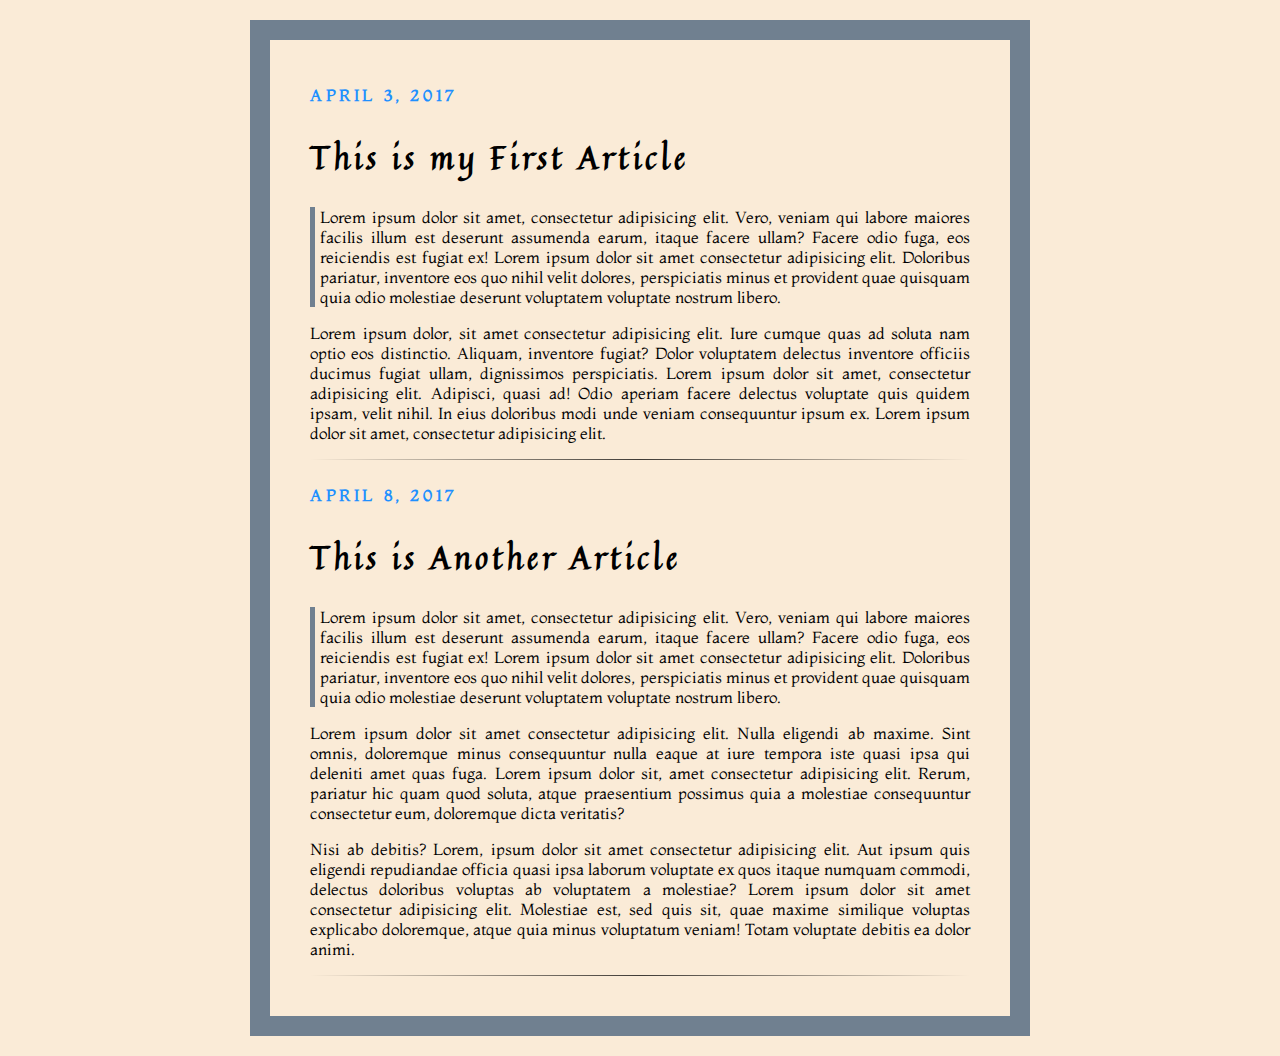
<file: Index.html>
<!DOCTYPE html>
<html lang="en">

<head>
    <meta charset="UTF-8">
    <meta name="viewport" content="width=device-width, initial-scale=1.0">
    <meta http-equiv="X-UA-Compatible" content="ie=edge">
    <link href="https://fonts.googleapis.com/css?family=Montaga|Quintessential" rel="stylesheet">
    <link rel="stylesheet" href="style.css">
    <title>Blog</title>
</head>

<body>

    <div class="post">

        <div class="date">April 3, 2017</div>

        <h2>This is my First Article</h2>
        <p class="quote">Lorem ipsum dolor sit amet, consectetur adipisicing elit. Vero, veniam qui labore maiores facilis illum est deserunt assumenda earum, itaque facere ullam? Facere odio fuga, eos reiciendis est fugiat ex! Lorem ipsum dolor sit amet consectetur adipisicing
            elit. Doloribus pariatur, inventore eos quo nihil velit dolores, perspiciatis minus et provident quae quisquam quia odio molestiae deserunt voluptatem voluptate nostrum libero.
        </p>


        <p>Lorem ipsum dolor, sit amet consectetur adipisicing elit. Iure cumque quas ad soluta nam optio eos distinctio. Aliquam, inventore fugiat? Dolor voluptatem delectus inventore officiis ducimus fugiat ullam, dignissimos perspiciatis. Lorem ipsum
            dolor sit amet, consectetur adipisicing elit. Adipisci, quasi ad! Odio aperiam facere delectus voluptate quis quidem ipsam, velit nihil. In eius doloribus modi unde veniam consequuntur ipsum ex. Lorem ipsum dolor sit amet, consectetur adipisicing
            elit.
        </p>

        <hr>

        <div class="date">April 8, 2017</div>

        <h2>This is Another Article</h2>
        <p class="quote">
            Lorem ipsum dolor sit amet, consectetur adipisicing elit. Vero, veniam qui labore maiores facilis illum est deserunt assumenda earum, itaque facere ullam? Facere odio fuga, eos reiciendis est fugiat ex! Lorem ipsum dolor sit amet consectetur adipisicing
            elit. Doloribus pariatur, inventore eos quo nihil velit dolores, perspiciatis minus et provident quae quisquam quia odio molestiae deserunt voluptatem voluptate nostrum libero.
        </p>

        <p>Lorem ipsum dolor sit amet consectetur adipisicing elit. Nulla eligendi ab maxime. Sint omnis, doloremque minus consequuntur nulla eaque at iure tempora iste quasi ipsa qui deleniti amet quas fuga. Lorem ipsum dolor sit, amet consectetur adipisicing
            elit. Rerum, pariatur hic quam quod soluta, atque praesentium possimus quia a molestiae consequuntur consectetur eum, doloremque dicta veritatis? </p>
        <p>Nisi ab debitis? Lorem, ipsum dolor sit amet consectetur adipisicing elit. Aut ipsum quis eligendi repudiandae officia quasi ipsa laborum voluptate ex quos itaque numquam commodi, delectus doloribus voluptas ab voluptatem a molestiae? Lorem ipsum
            dolor sit amet consectetur adipisicing elit. Molestiae est, sed quis sit, quae maxime similique voluptas explicabo doloremque, atque quia minus voluptatum veniam! Totam voluptate debitis ea dolor animi.
        </p>

        <hr>

    </div>

</body>

</html>
</file>
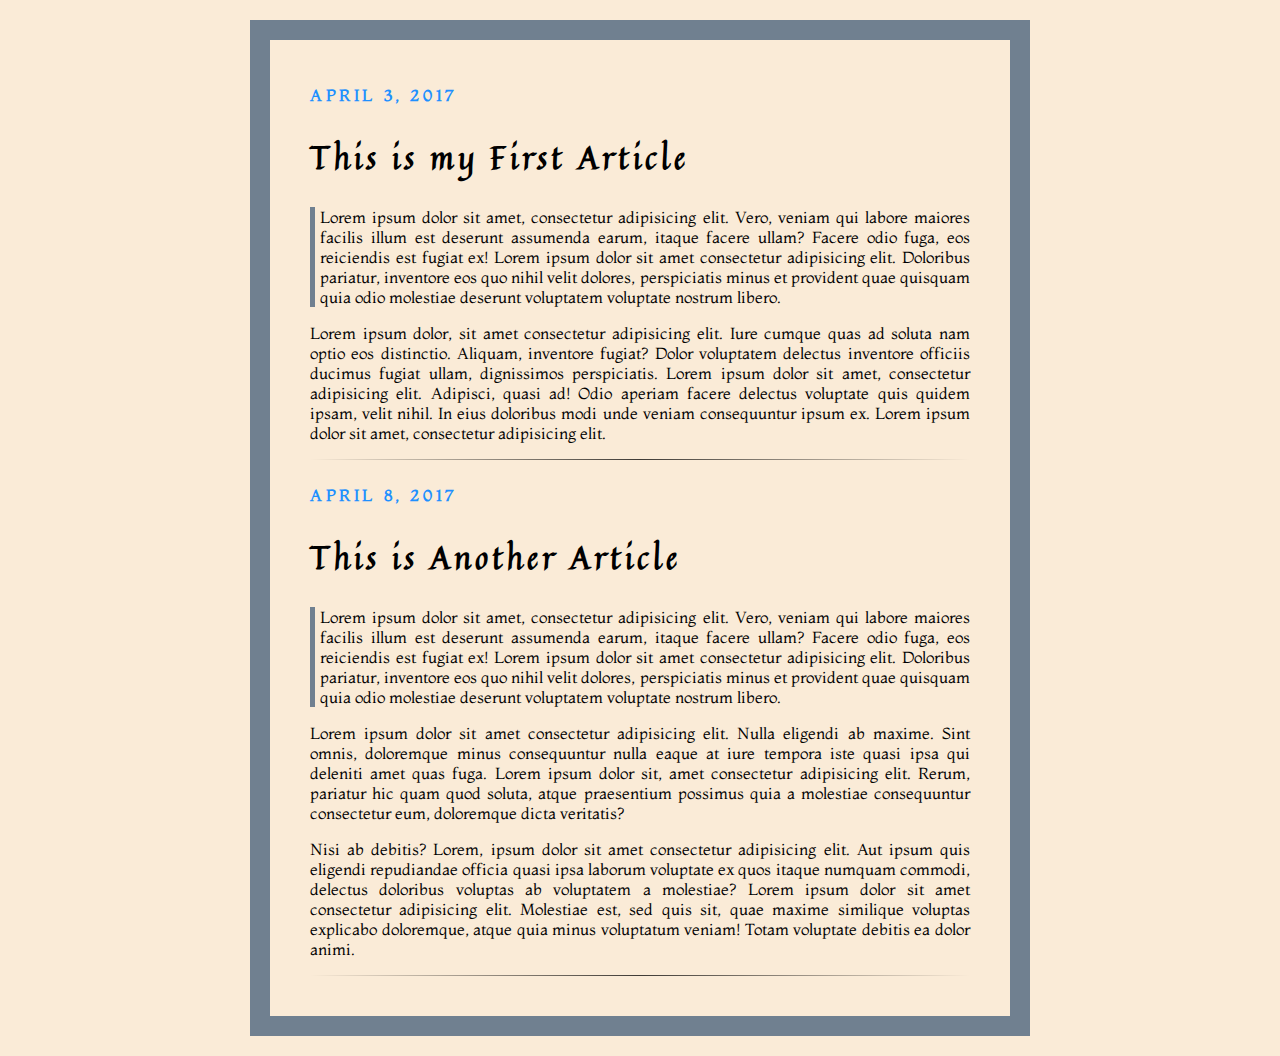
<file: Blog.html>
<!DOCTYPE html>
<html lang="en">

<head>
    <meta charset="UTF-8">
    <meta name="viewport" content="width=device-width, initial-scale=1.0">
    <meta http-equiv="X-UA-Compatible" content="ie=edge">
    <link href="https://fonts.googleapis.com/css?family=Montaga|Quintessential" rel="stylesheet">
    <link rel="stylesheet" href="stylee.css">
    <title>Blog</title>
</head>

<body>

    <div class="post">

        <div class="date">April 3, 2017</div>

        <h2>This is my First Article</h2>
        <p class="quote">Lorem ipsum dolor sit amet, consectetur adipisicing elit. Vero, veniam qui labore maiores facilis illum est deserunt assumenda earum, itaque facere ullam? Facere odio fuga, eos reiciendis est fugiat ex! Lorem ipsum dolor sit amet consectetur adipisicing
            elit. Doloribus pariatur, inventore eos quo nihil velit dolores, perspiciatis minus et provident quae quisquam quia odio molestiae deserunt voluptatem voluptate nostrum libero.
        </p>


        <p>Lorem ipsum dolor, sit amet consectetur adipisicing elit. Iure cumque quas ad soluta nam optio eos distinctio. Aliquam, inventore fugiat? Dolor voluptatem delectus inventore officiis ducimus fugiat ullam, dignissimos perspiciatis. Lorem ipsum
            dolor sit amet, consectetur adipisicing elit. Adipisci, quasi ad! Odio aperiam facere delectus voluptate quis quidem ipsam, velit nihil. In eius doloribus modi unde veniam consequuntur ipsum ex. Lorem ipsum dolor sit amet, consectetur adipisicing
            elit.
        </p>

        <hr>

        <div class="date">April 8, 2017</div>

        <h2>This is Another Article</h2>
        <p class="quote">
            Lorem ipsum dolor sit amet, consectetur adipisicing elit. Vero, veniam qui labore maiores facilis illum est deserunt assumenda earum, itaque facere ullam? Facere odio fuga, eos reiciendis est fugiat ex! Lorem ipsum dolor sit amet consectetur adipisicing
            elit. Doloribus pariatur, inventore eos quo nihil velit dolores, perspiciatis minus et provident quae quisquam quia odio molestiae deserunt voluptatem voluptate nostrum libero.
        </p>

        <p>Lorem ipsum dolor sit amet consectetur adipisicing elit. Nulla eligendi ab maxime. Sint omnis, doloremque minus consequuntur nulla eaque at iure tempora iste quasi ipsa qui deleniti amet quas fuga. Lorem ipsum dolor sit, amet consectetur adipisicing
            elit. Rerum, pariatur hic quam quod soluta, atque praesentium possimus quia a molestiae consequuntur consectetur eum, doloremque dicta veritatis? </p>
        <p>Nisi ab debitis? Lorem, ipsum dolor sit amet consectetur adipisicing elit. Aut ipsum quis eligendi repudiandae officia quasi ipsa laborum voluptate ex quos itaque numquam commodi, delectus doloribus voluptas ab voluptatem a molestiae? Lorem ipsum
            dolor sit amet consectetur adipisicing elit. Molestiae est, sed quis sit, quae maxime similique voluptas explicabo doloremque, atque quia minus voluptatum veniam! Totam voluptate debitis ea dolor animi.
        </p>

        <hr>

    </div>

</body>

</html>
</file>
<file: style.css>
/*border color: #bdc3c7 date color: #3498db h2 color: #2c3e50 font: source sans pro font-family: 'Quintessential',
cursive;
font-family: 'Montaga',
serif;*/

body {
    border: 20px solid slategray;
    background: antiquewhite;
    padding: 20px;
    max-width: 700px;
    width: 80%;
    margin: 20px auto;
    text-align: justify;
}

h2 {
    font-family: 'Quintessential', cursive;
    letter-spacing: .25rem;
    font-weight: bolder;
    font-size: 2rem;
}

.quote {
    font-family: 'Montaga', serif;
    border-left: 5px solid slategray;
    padding-left: 5px;
}

hr {
    color: slategray;
    border: 0;
    height: 1px;
    background-image: linear-gradient(to right, rgba(0, 0, 0, 0), rgba(0, 0, 0, 0.75), rgba(0, 0, 0, 0));
}

.date {
    font-family: 'Montaga', serif;
    color: dodgerblue;
    letter-spacing: 0.225rem;
    text-transform: uppercase;
    font-weight: bolder;
    margin-top: 25px;
}

p {
    font-family: 'Montaga', serif;
}

.post {
    margin: 20px;
}
</file>
<file: stylee.css>
/*border color: #bdc3c7 date color: #3498db h2 color: #2c3e50 font: source sans pro font-family: 'Quintessential',
cursive;
font-family: 'Montaga',
serif;*/

body {
    border: 20px solid slategray;
    background: antiquewhite;
    padding: 20px;
    max-width: 700px;
    width: 80%;
    margin: 20px auto;
    text-align: justify;
}

h2 {
    font-family: 'Quintessential', cursive;
    letter-spacing: .25rem;
    font-weight: bolder;
    font-size: 2rem;
}

.quote {
    font-family: 'Montaga', serif;
    border-left: 5px solid slategray;
    padding-left: 5px;
}

hr {
    color: slategray;
    border: 0;
    height: 1px;
    background-image: linear-gradient(to right, rgba(0, 0, 0, 0), rgba(0, 0, 0, 0.75), rgba(0, 0, 0, 0));
}

.date {
    font-family: 'Montaga', serif;
    color: dodgerblue;
    letter-spacing: 0.225rem;
    text-transform: uppercase;
    font-weight: bolder;
    margin-top: 25px;
}

p {
    font-family: 'Montaga', serif;
}

.post {
    margin: 20px;
}
</file>
